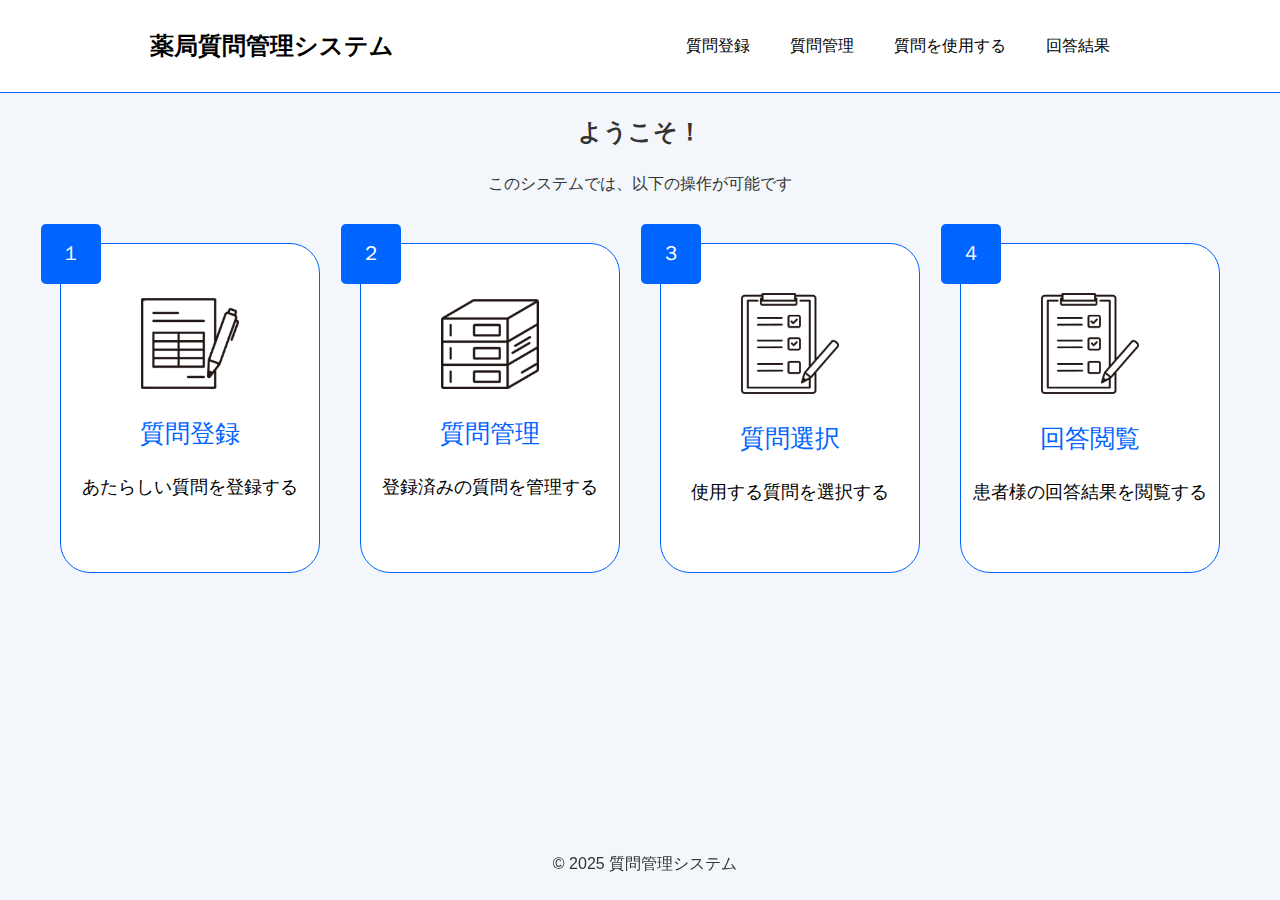
<file: views/index.html>
<!DOCTYPE html>
<html lang="ja">

<head>
    <meta charset="UTF-8">
    <title>薬局質問管理システム</title>
    <link rel="stylesheet" href="../css/style.css">
</head>

<body>
    <div id="header"></div>

    <main>
        <div class="top-title">
            <h2>ようこそ！</h2>
            <p>このシステムでは、以下の操作が可能です</p>
        </div>

        <div class="menu-btn-container">
            <button class="menu-btn" onclick="location.href='question-regist.html'">
                <div class="item">
                    <label>１</label>
                </div>
                <img src="../images/regist.png" class="img" />
                <p class="btn-title">質問登録</p>
                <p class="btn-sub-title">あたらしい質問を登録する</p>
            </button>

            <button class="menu-btn" onclick="location.href='question-management.html'">
                <div class="item">
                    <label>２</label>
                </div>
                <img src="../images/management.png" class="img" />
                <p class="btn-title">質問管理</p>
                <p class="btn-sub-title">登録済みの質問を管理する</p>
            </button>

            <button class="menu-btn" onclick="location.href='question-set.html'">
                <div class="item">
                    <label>３</label>
                </div>
                <img src="../images/set.png" class="img" />
                <p class="btn-title">質問選択</p>
                <p class="btn-sub-title">使用する質問を選択する</p>
            </button>

            <button class="menu-btn" onclick="location.href='answers.html'">
                <div class="item">
                    <label>４</label>
                </div>
                <img src="../images/set.png" class="img" />
                <p class="btn-title">回答閲覧</p>
                <p class="btn-sub-title">患者様の回答結果を閲覧する</p>
            </button>
        </div>
    </main>

    <div id="footer"></div>

    <script>
        fetch("header.html")
            .then((response) => response.text())
            .then((data) => document.querySelector("#header").innerHTML = data);
        fetch("footer.html")
            .then((response) => response.text())
            .then((data) => document.querySelector("#footer").innerHTML = data);
    </script>
</body>

</html>
</file>
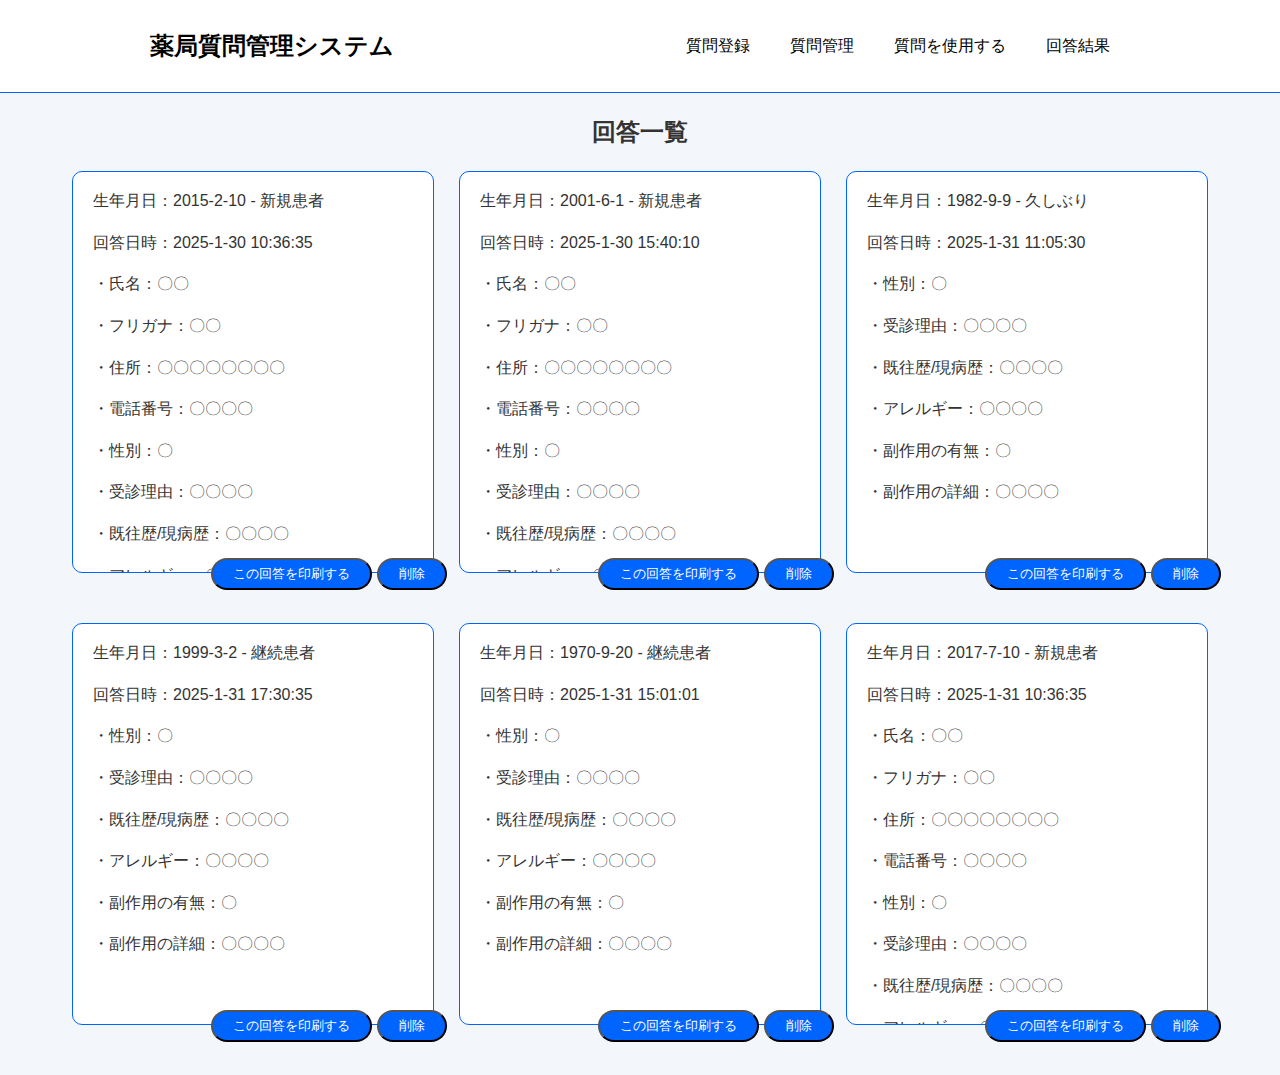
<file: views/answers.html>
<!DOCTYPE html>
<html lang="ja">

<head>
    <meta charset="UTF-8">
    <title>薬局質問管理システム</title>
    <link rel="stylesheet" href="../css/style.css">
</head>

<body>
    <div id="header"></div>

    <main>
        <div class="top-title">
            <h2>回答一覧</h2>
        </div>

        <div class="answers-container">
            <div class="result">
                <div class="text">
                    <p>生年月日：2015-2-10 - 新規患者</p>
                    <p>回答日時：2025-1-30 10:36:35</p>
                    <p>・氏名：〇〇</p>
                    <p>・フリガナ：〇〇</p>
                    <p>・住所：〇〇〇〇〇〇〇〇</p>
                    <p>・電話番号：〇〇〇〇</p>
                    <p>・性別：〇</p>
                    <p>・受診理由：〇〇〇〇</p>
                    <p>・既往歴/現病歴：〇〇〇〇</p>
                    <p>・アレルギー：〇〇〇〇</p>
                    <p>・副作用の有無：〇</p>
                    <p>・副作用の詳細：〇〇〇〇</p>
                </div>
                <div class="operation-btn-container">
                    <button class="operation-btn">この回答を印刷する</button>
                    <button class="operation-btn">削除</button>
                </div>
            </div>
            <div class="result">
                <div class="text">
                    <p>生年月日：2001-6-1 - 新規患者</p>
                    <p>回答日時：2025-1-30 15:40:10</p>
                    <p>・氏名：〇〇</p>
                    <p>・フリガナ：〇〇</p>
                    <p>・住所：〇〇〇〇〇〇〇〇</p>
                    <p>・電話番号：〇〇〇〇</p>
                    <p>・性別：〇</p>
                    <p>・受診理由：〇〇〇〇</p>
                    <p>・既往歴/現病歴：〇〇〇〇</p>
                    <p>・アレルギー：〇〇〇〇</p>
                </div>
                <div class="operation-btn-container">
                    <button class="operation-btn">この回答を印刷する</button>
                    <button class="operation-btn">削除</button>
                </div>
            </div>
            <div class="result">
                <div class="text">
                    <p>生年月日：1982-9-9 - 久しぶり</p>
                    <p>回答日時：2025-1-31 11:05:30</p>
                    <p>・性別：〇</p>
                    <p>・受診理由：〇〇〇〇</p>
                    <p>・既往歴/現病歴：〇〇〇〇</p>
                    <p>・アレルギー：〇〇〇〇</p>
                    <p>・副作用の有無：〇</p>
                    <p>・副作用の詳細：〇〇〇〇</p>
                </div>
                <div class="operation-btn-container">
                    <button class="operation-btn">この回答を印刷する</button>
                    <button class="operation-btn">削除</button>
                </div>
            </div>
        </div>

        <div class="answers-container">
            <div class="result">
                <div class="text">
                    <p>生年月日：1999-3-2 - 継続患者</p>
                    <p>回答日時：2025-1-31 17:30:35</p>
                    <p>・性別：〇</p>
                    <p>・受診理由：〇〇〇〇</p>
                    <p>・既往歴/現病歴：〇〇〇〇</p>
                    <p>・アレルギー：〇〇〇〇</p>
                    <p>・副作用の有無：〇</p>
                    <p>・副作用の詳細：〇〇〇〇</p>
                </div>
                <div class="operation-btn-container">
                    <button class="operation-btn">この回答を印刷する</button>
                    <button class="operation-btn">削除</button>
                </div>
            </div>
            <div class="result">
                <div class="text">
                    <p>生年月日：1970-9-20 - 継続患者</p>
                    <p>回答日時：2025-1-31 15:01:01</p>
                    <p>・性別：〇</p>
                    <p>・受診理由：〇〇〇〇</p>
                    <p>・既往歴/現病歴：〇〇〇〇</p>
                    <p>・アレルギー：〇〇〇〇</p>
                    <p>・副作用の有無：〇</p>
                    <p>・副作用の詳細：〇〇〇〇</p>
                </div>
                <div class="operation-btn-container">
                    <button class="operation-btn">この回答を印刷する</button>
                    <button class="operation-btn">削除</button>
                </div>
            </div>
            <div class="result">
                <div class="text">
                    <p>生年月日：2017-7-10 - 新規患者</p>
                    <p>回答日時：2025-1-31 10:36:35</p>
                    <p>・氏名：〇〇</p>
                    <p>・フリガナ：〇〇</p>
                    <p>・住所：〇〇〇〇〇〇〇〇</p>
                    <p>・電話番号：〇〇〇〇</p>
                    <p>・性別：〇</p>
                    <p>・受診理由：〇〇〇〇</p>
                    <p>・既往歴/現病歴：〇〇〇〇</p>
                    <p>・アレルギー：〇〇〇〇</p>
                </div>
                <div class="operation-btn-container">
                    <button class="operation-btn">この回答を印刷する</button>
                    <button class="operation-btn">削除</button>
                </div>
            </div>
        </div>

    </main>

    <!-- <div id="footer"></div> -->

    <script>
        fetch("header.html")
            .then((response) => response.text())
            .then((data) => document.querySelector("#header").innerHTML = data);
        // fetch("footer.html")
        //     .then((response) => response.text())
        //     .then((data) => document.querySelector("#footer").innerHTML = data);
    </script>
</body>

</html>
</file>
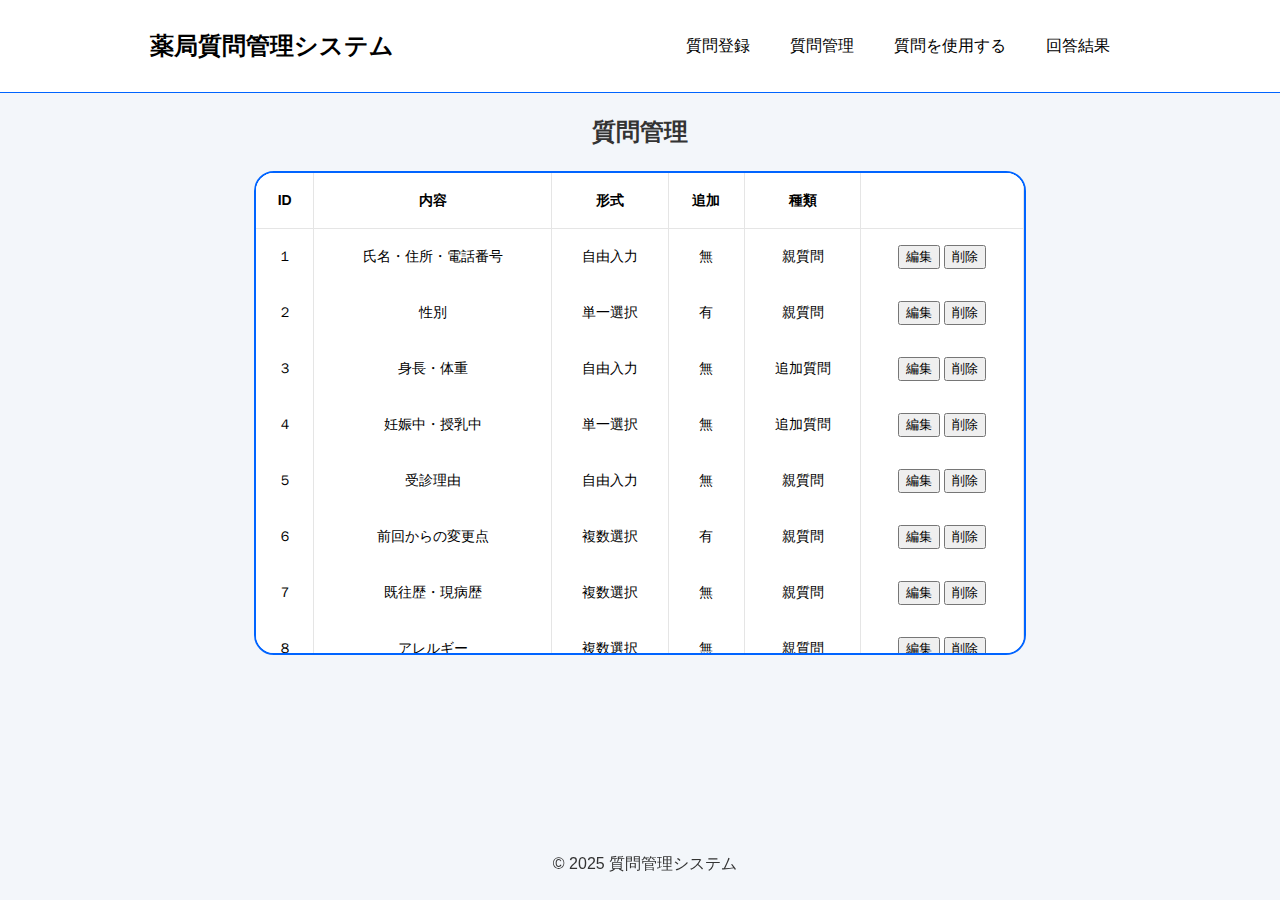
<file: views/question-management.html>
<!DOCTYPE html>
<html lang="ja">

<head>
    <meta charset="UTF-8">
    <title>薬局質問管理システム</title>
    <link rel="stylesheet" href="../css/style.css">
</head>

<body>
    <div id="header"></div>

    <main>
        <div class="top-title">
            <h2>質問管理</h2>
        </div>

        <div class="question-list-container">
            <table>
                <tr>
                    <th class="sticky">ID</th>
                    <th class="sticky">内容</th>
                    <th class="sticky">形式</th>
                    <th class="sticky">追加</th>
                    <th class="sticky">種類</th>
                    <th class="sticky"></th>
                </tr>
                <tr>
                    <td>１</td>
                    <td>氏名・住所・電話番号</td>
                    <td>自由入力</td>
                    <td>無</td>
                    <td>親質問</td>
                    <td>
                        <button>編集</button>
                        <button>削除</button>
                    </td>
                </tr>
                <tr>
                    <td>２</td>
                    <td>性別</td>
                    <td>単一選択</td>
                    <td>有</td>
                    <td>親質問</td>
                    <td>
                        <button>編集</button>
                        <button>削除</button>
                    </td>
                </tr>
                <tr>
                    <td>３</td>
                    <td>身長・体重</td>
                    <td>自由入力</td>
                    <td>無</td>
                    <td>追加質問</td>
                    <td>
                        <button>編集</button>
                        <button>削除</button>
                    </td>
                </tr>
                <tr>
                    <td>４</td>
                    <td>妊娠中・授乳中</td>
                    <td>単一選択</td>
                    <td>無</td>
                    <td>追加質問</td>
                    <td>
                        <button>編集</button>
                        <button>削除</button>
                    </td>
                </tr>
                <tr>
                    <td>５</td>
                    <td>受診理由</td>
                    <td>自由入力</td>
                    <td>無</td>
                    <td>親質問</td>
                    <td>
                        <button>編集</button>
                        <button>削除</button>
                    </td>
                </tr>
                <tr>
                    <td>６</td>
                    <td>前回からの変更点</td>
                    <td>複数選択</td>
                    <td>有</td>
                    <td>親質問</td>
                    <td>
                        <button>編集</button>
                        <button>削除</button>
                    </td>
                </tr>
                <tr>
                    <td>７</td>
                    <td>既往歴・現病歴</td>
                    <td>複数選択</td>
                    <td>無</td>
                    <td>親質問</td>
                    <td>
                        <button>編集</button>
                        <button>削除</button>
                    </td>
                </tr>
                <tr>
                    <td>８</td>
                    <td>アレルギー</td>
                    <td>複数選択</td>
                    <td>無</td>
                    <td>親質問</td>
                    <td>
                        <button>編集</button>
                        <button>削除</button>
                    </td>
                </tr>
                <tr>
                    <td>９</td>
                    <td>副作用</td>
                    <td>単一選択</td>
                    <td>有</td>
                    <td>親質問</td>
                    <td>
                        <button>編集</button>
                        <button>削除</button>
                    </td>
                </tr>
                <tr>
                    <td>10</td>
                    <td>副作用詳細</td>
                    <td>自由入力</td>
                    <td>無</td>
                    <td>追加質問</td>
                    <td>
                        <button>編集</button>
                        <button>削除</button>
                    </td>
                </tr>
                <tr>
                    <td>11</td>
                    <td>服用薬・サプリメント</td>
                    <td>自由入力</td>
                    <td>無</td>
                    <td>親質問</td>
                    <td>
                        <button>編集</button>
                        <button>削除</button>
                    </td>
                </tr>
                <tr>
                    <td>12</td>
                    <td>生活習慣</td>
                    <td>単一選択</td>
                    <td>無</td>
                    <td>親質問</td>
                    <td>
                        <button>編集</button>
                        <button>削除</button>
                    </td>
                </tr>
            </table>
        </div>
    </main>

    <div id="footer"></div>

    <script>
        fetch("header.html")
            .then((response) => response.text())
            .then((data) => document.querySelector("#header").innerHTML = data);
        fetch("footer.html")
            .then((response) => response.text())
            .then((data) => document.querySelector("#footer").innerHTML = data);
    </script>
</body>

</html>
</file>
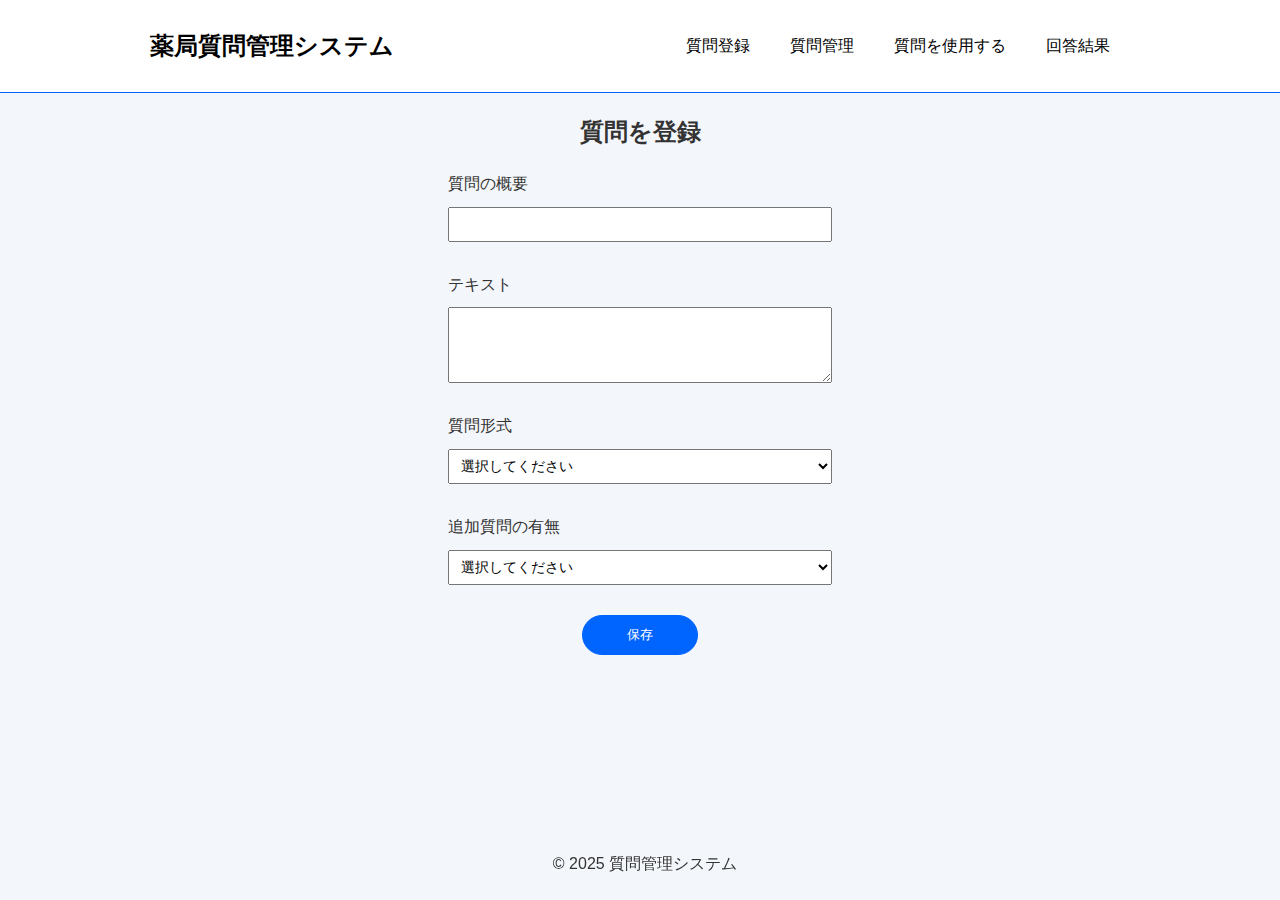
<file: views/question-regist.html>
<!DOCTYPE html>
<html lang="ja">

<head>
    <meta charset="UTF-8">
    <title>薬局質問管理システム</title>
    <link rel="stylesheet" href="../css/style.css">
</head>

<body>
    <div id="header"></div>

    <main>
        <div class="top-title">
            <h2>質問を登録</h2>
        </div>

        <div class="regist-item-container">
            <div class="regist-item">
                <label for="description">質問の概要</label>
                <input id="description" required>
            </div>
            <div class="regist-item">
                <label for="text">テキスト</label>
                <textarea id="text" required></textarea>
            </div>
            <div class="regist-item">
                <label for="format">質問形式</label>
                <select>
                    <option>選択してください</option>
                    <option>自由入力</option>
                    <option>単一選択</option>
                    <option>複数選択</option>
                </select>
            </div>
            <div class="regist-item">
                <label for="add-question">追加質問の有無</label>
                <select>
                    <option>選択してください</option>
                    <option>あり</option>
                    <option>なし</option>
                </select>
            </div>

            <div class="save-btn-item">
                <button class="save-btn">保存</button>
            </div>

        </div>
    </main>

    <div id="footer"></div>

    <script>
        fetch("header.html")
            .then((response) => response.text())
            .then((data) => document.querySelector("#header").innerHTML = data);
        fetch("footer.html")
            .then((response) => response.text())
            .then((data) => document.querySelector("#footer").innerHTML = data);
    </script>
</body>

</html>
</file>
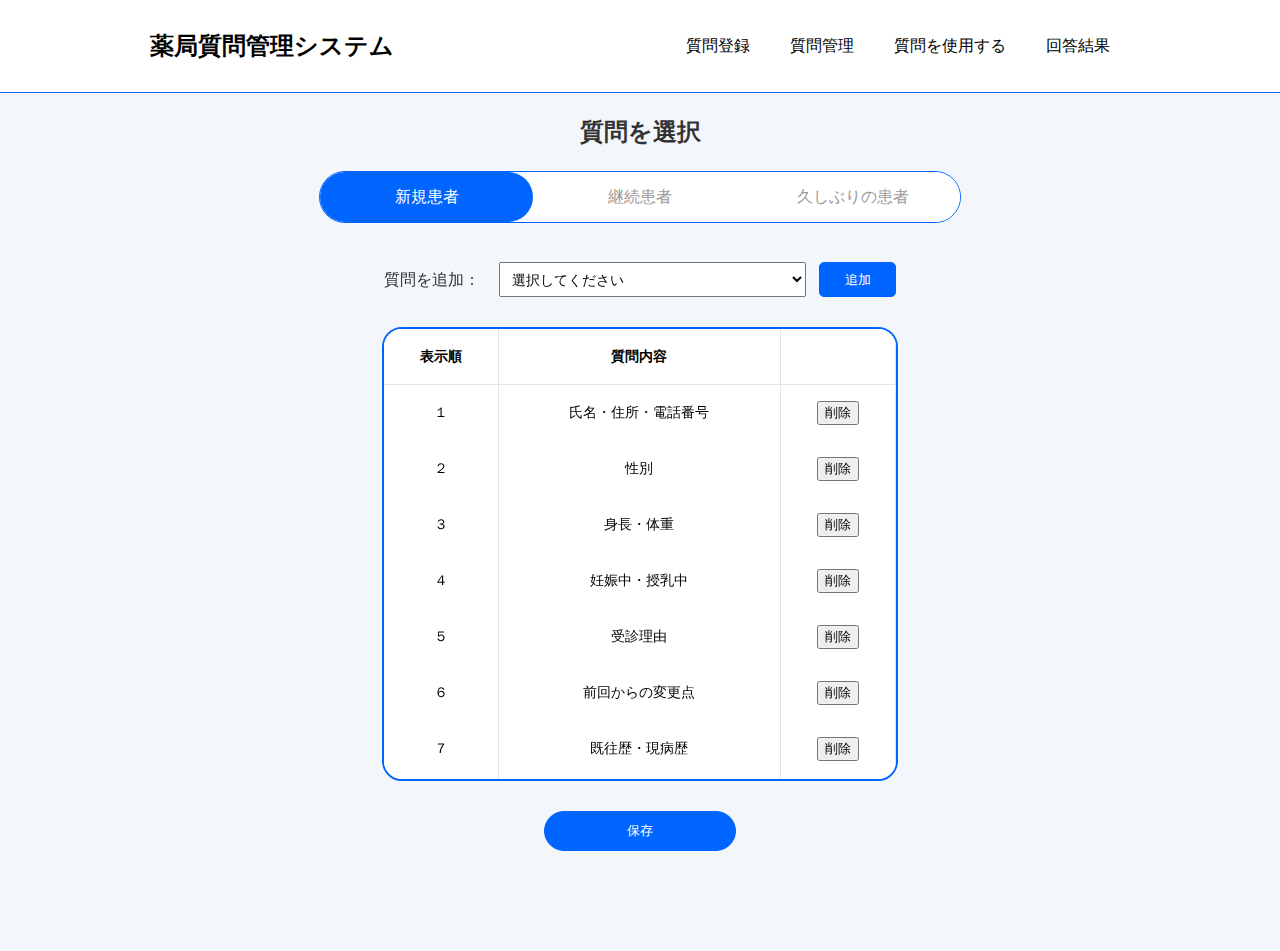
<file: views/question-set.html>
<!DOCTYPE html>
<html lang="ja">

<head>
    <meta charset="UTF-8">
    <title>薬局質問管理システム</title>
    <link rel="stylesheet" href="../css/style.css">
</head>

<body>
    <div id="header"></div>

    <main>
        <div class="top-title">
            <h2>質問を選択</h2>
        </div>

        <div class="tab-switch">

            <label><input type="radio" name="TAB" checked>新規患者</label>
            <div id="tab-conten-1" class="tab-content">
                <div class="add-question-container">
                    <label class="add-label">質問を追加：</label>
                    <select class="add-select">
                        <option>選択してください</option>
                    </select>
                    <button class="add-btn">追加</button>
                </div>

                <div class="question-set-container">
                    <table>
                        <tr>
                            <th class="sticky">表示順</th>
                            <th class="sticky">質問内容</th>
                            <th class="sticky"></th>
                        </tr>
                        <tr>
                            <td>１</td>
                            <td>氏名・住所・電話番号</td>
                            <td>
                                <button>削除</button>
                            </td>
                        </tr>
                        <tr>
                            <td>２</td>
                            <td>性別</td>
                            <td>
                                <button>削除</button>
                            </td>
                        </tr>
                        <tr>
                            <td>３</td>
                            <td>身長・体重</td>
                            <td>
                                <button>削除</button>
                            </td>
                        </tr>
                        <tr>
                            <td>４</td>
                            <td>妊娠中・授乳中</td>
                            <td>
                                <button>削除</button>
                            </td>
                        </tr>
                        <tr>
                            <td>５</td>
                            <td>受診理由</td>
                            <td>
                                <button>削除</button>
                            </td>
                        </tr>
                        <tr>
                            <td>６</td>
                            <td>前回からの変更点</td>
                            <td>
                                <button>削除</button>
                            </td>
                        </tr>
                        <tr>
                            <td>７</td>
                            <td>既往歴・現病歴</td>
                            <td>
                                <button>削除</button>
                            </td>
                        </tr>
                        <tr>
                            <td>８</td>
                            <td>アレルギー</td>
                            <td>
                                <button>削除</button>
                            </td>
                        </tr>
                        <tr>
                            <td>９</td>
                            <td>副作用</td>
                            <td>
                                <button>削除</button>
                            </td>
                        </tr>
                        <tr>
                            <td>１０</td>
                            <td>副作用詳細</td>
                            <td>
                                <button>削除</button>
                            </td>
                        </tr>
                        <tr>
                            <td>１１</td>
                            <td>服用薬・サプリメント</td>
                            <td>
                                <button>削除</button>
                            </td>
                        </tr>
                        <tr>
                            <td>１２</td>
                            <td>生活習慣</td>
                            <td>
                                <button>削除</button>
                            </td>
                        </tr>
                    </table>
                </div>

                <div class="save-btn-item">
                    <button class="save-btn">保存</button>
                </div>

            </div>

            <label><input type="radio" name="TAB">継続患者</label>
            <div id="tab-conten-2" class="tab-content">
                <div class="add-question-container">
                    <label class="add-label">質問を追加：</label>
                    <select class="add-select">
                        <option>選択してください</option>
                    </select>
                    <button class="add-btn">追加</button>
                </div>

                <div class="question-set-container">
                    <table>
                        <tr>
                            <th class="sticky">表示順</th>
                            <th class="sticky">質問内容</th>
                            <th class="sticky"></th>
                        </tr>
                        <tr>
                            <td>１</td>
                            <td>性別</td>
                            <td>
                                <button>削除</button>
                            </td>
                        </tr>
                        <tr>
                            <td>２</td>
                            <td>妊娠中・授乳中</td>
                            <td>
                                <button>削除</button>
                            </td>
                        </tr>
                        <tr>
                            <td>３</td>
                            <td>受診理由</td>
                            <td>
                                <button>削除</button>
                            </td>
                        </tr>
                        <tr>
                            <td>４</td>
                            <td>前回からの変更点</td>
                            <td>
                                <button>削除</button>
                            </td>
                        </tr>
                        <tr>
                            <td>５</td>
                            <td>既往歴・現病歴</td>
                            <td>
                                <button>削除</button>
                            </td>
                        </tr>
                        <tr>
                            <td>６</td>
                            <td>アレルギー</td>
                            <td>
                                <button>削除</button>
                            </td>
                        </tr>
                        <tr>
                            <td>７</td>
                            <td>副作用</td>
                            <td>
                                <button>削除</button>
                            </td>
                        </tr>
                        <tr>
                            <td>８</td>
                            <td>副作用詳細</td>
                            <td>
                                <button>削除</button>
                            </td>
                        </tr>
                        <tr>
                            <td>９</td>
                            <td>服用薬・サプリメント</td>
                            <td>
                                <button>削除</button>
                            </td>
                        </tr>
                        <tr>
                            <td>１０</td>
                            <td>生活習慣</td>
                            <td>
                                <button>削除</button>
                            </td>
                        </tr>
                    </table>
                </div>
            </div>

            <label><input type="radio" name="TAB">久しぶりの患者</label>
            <div id="tab-conten-3" class="tab-content">
                <div class="add-question-container">
                    <label class="add-label">質問を追加：</label>
                    <select class="add-select">
                        <option>選択してください</option>
                    </select>
                    <button class="add-btn">追加</button>
                </div>

                <div class="question-set-container">
                    <table>
                        <tr>
                            <th class="sticky">表示順</th>
                            <th class="sticky">質問内容</th>
                            <th class="sticky"></th>
                        </tr>
                        <tr>
                            <td>１</td>
                            <td>性別</td>
                            <td>
                                <button>削除</button>
                            </td>
                        </tr>
                        <tr>
                            <td>２</td>
                            <td>妊娠中・授乳中</td>
                            <td>
                                <button>削除</button>
                            </td>
                        </tr>
                        <tr>
                            <td>３</td>
                            <td>受診理由</td>
                            <td>
                                <button>削除</button>
                            </td>
                        </tr>
                        <tr>
                            <td>４</td>
                            <td>前回からの変更点</td>
                            <td>
                                <button>削除</button>
                            </td>
                        </tr>
                        <tr>
                            <td>５</td>
                            <td>既往歴・現病歴</td>
                            <td>
                                <button>削除</button>
                            </td>
                        </tr>
                        <tr>
                            <td>６</td>
                            <td>アレルギー</td>
                            <td>
                                <button>削除</button>
                            </td>
                        </tr>
                        <tr>
                            <td>７</td>
                            <td>副作用</td>
                            <td>
                                <button>削除</button>
                            </td>
                        </tr>
                        <tr>
                            <td>８</td>
                            <td>副作用詳細</td>
                            <td>
                                <button>削除</button>
                            </td>
                        </tr>
                        <tr>
                            <td>９</td>
                            <td>服用薬・サプリメント</td>
                            <td>
                                <button>削除</button>
                            </td>
                        </tr>
                        <tr>
                            <td>１０</td>
                            <td>生活習慣</td>
                            <td>
                                <button>削除</button>
                            </td>
                        </tr>
                    </table>
                </div>
            </div>

        </div>
    </main>

    <!-- <div id="footer"></div> -->

    <script>
        fetch("header.html")
            .then((response) => response.text())
            .then((data) => document.querySelector("#header").innerHTML = data);
        // fetch("footer.html")
        //     .then((response) => response.text())
        //     .then((data) => document.querySelector("#footer").innerHTML = data);
    </script>
</body>

</html>
</file>
<file: css/style.css>
/* ボディー共通 */
body {
    font-family: "游ゴシック体", YuGothic, "游ゴシック", "Yu Gothic", sans-serif;
    line-height: 1.6;
    margin: 0;
    padding: 0;
    background-color: #F3F6FA;
    color: #333;
}

/* ヘッダー共通 */
header {
    background: white;
    color: black;
    padding: 1rem 0;
    border-bottom: 1px solid #0064FF;
}

.header {
    display: flex;
    height: 60px;
    align-items: center;
    padding: 0 150px;
}

.header a {
    color: black;
    text-decoration: none;
}

.header nav {
    margin-left: auto;
}

.header ul {
    display: flex;
    list-style: none;
}

.header ul li {
    margin-left: 20px;
    margin-right: 20px;
}

/* フッダー共通 */
footer {
    position: fixed;
    bottom: 0;
    left: 0;
    width: 100%;
    height: 60px;
    padding: 5px;
    text-align: center;
}


/*----- ホーム画面 -----*/
.top-title {
    text-align: center;
}

.menu-btn-container {
    display: flex;
    justify-content: center;
    gap: 40px;
}

.item {
    width: 60px;
    height: 60px;
    position: absolute;
    top: -20px;
    left: -20px;
    display: flex;
    justify-content: center;
    align-items: center;
    font-size: 20px;
    border-radius: 5px;
    background-color: #0064FF;
    color: white;
}

.menu-btn {
    position: relative;
    width: 260px;
    height: 330px;
    margin-top: 30px;
    background-color: white;
    border: 1px solid #0064FF;
    border-radius: 30px;
    font-family: "游ゴシック体", YuGothic, "游ゴシック", "Yu Gothic", sans-serif;
}

.img {
    width: 40%;
}

.btn-title {
    font-size: 25px;
    color: #0064FF;
}

.btn-sub-title {
    font-size: 18px;
}


/*----- 質問登録画面 -----*/
.regist-item-container {
    width: 30%;
    margin: 0 auto;
}

.regist-item {
    display: flex;
    flex-flow: column;
    gap: 10px;
    margin-bottom: 30px;
}

input,
select {
    height: 35px;
    padding: 0 8px;
    font-size: 14px;
    box-sizing: border-box;
}

textarea {
    height: 70px;
}

.save-btn-item {
    text-align: center;
    margin-bottom: 100px;
}

.save-btn {
    width: 30%;
    height: 40px;
    background-color: #0064FF;
    border: 1px solid #0064FF;
    border-radius: 20px;
    color: white;
}

/*----- 質問管理画面 -----*/
.question-list-container {
    margin: 0 auto;
    overflow-y: auto;
    height: 480px;
    width: 60%;
    -webkit-overflow-scrolling: touch;
    background-color: white;
    border: 2px solid #0064FF;
    border-radius: 20px;
}

table {
    border-collapse: separate;
    border-spacing: 0;
    width: 100%;
}

th,
td {
    padding: 16px 12px;
    font-size: 14px;
    text-align: center;
    white-space: nowrap;
    color: black;
    background-color: white;
    border-right: 1px solid #E5E5E5;
}

th {
    border-bottom: 1px solid #E5E5E5;
}

/* 固定ヘッダー*/
.sticky {
    position: sticky;
    top: 0;
    z-index: 2;
    background-color: white;
}

.sticky::before {
    content: "";
    position: absolute;
    top: 0;
    left: 0;
    width: 100%;
    height: 100%;
    background: white;
    z-index: -1;
    border-bottom: 1px solid #E5E5E5;
}


/*----- 質問選択画面 -----*/
/* タブ全体を囲むコンテナの設定 */
.tab-switch {
    display: flex;
    flex-wrap: wrap;
    margin: auto;
    width: 50%;
    height: 50px;
    border: 1px solid #0064FF;
    border-radius: 30px;
    background-color: white;
}

/* 各タブボタンの設定 */
.tab-switch>label {
    flex: 1;
    /* タブが均等に幅をとるが、幅を超えると折り返す */
    order: -1;
    /* 上部に表示する */
    position: relative;
    /* 絶対位置指定用の基準 */
    background-color: white;
    /* 背景色 */
    color: #999;
    /* 文字色 */
    text-align: center;
    /* 文字を中央揃え */
    cursor: pointer;
    /* ポインターを指アイコンに変更 */
    line-height: 50px;
    border-radius: 30px;
    transition: .3s all;
    /*変化を滑らかに*/
}

/* タブボタンのホバーおよび選択状態のスタイル */
.tab-switch>label:hover,
.tab-switch label:has(:checked) {
    border-radius: 30px;
    background-color: #0064FF;
    /* ホバー/選択時の背景色 */
    color: #fff;
    /* ホバー/選択時の文字色 */
}

/* ラジオボタン自体は非表示 */
.tab-switch input {
    display: none;
    /* 見た目に表示されないようにする */
}

/* タブコンテンツのスタイル */
.tab-switch>div {
    display: none;
    /* 初期状態では非表示 */
    width: 100%;
}

/* 選択されたタブのコンテンツを表示 */
.tab-switch label:has(:checked)+div {
    display: block;
    /* 選択されたタブに対応するコンテンツを表示 */
}

.add-question-container {
    display: flex;
    justify-content: space-between;
    width: 80%;
    margin: auto;
    margin-top: 40px;
    margin-bottom: 30px;
}

.add-label {
    display: flex;
    align-items: center;
    width: 20%;
}

.add-select {
    width: 60%;
}

.add-btn {
    width: 15%;
    background-color: #0064FF;
    color: white;
    border: 1px solid #0064FF;
    border-radius: 5px;
}

.question-set-container {
    margin: 0 auto;
    margin-bottom: 30px;
    overflow-y: auto;
    height: 450px;
    width: 80%;
    -webkit-overflow-scrolling: touch;
    background-color: white;
    border: 2px solid #0064FF;
    border-radius: 20px;
}

/*----- 回答結果閲覧画面 -----*/
.answers-container {
    display: flex;
    justify-content: center;
    gap: 25px;
    margin-bottom: 50px;
}

.result {
    position: relative;
    width: 25%;
    height: 400px;
    padding-left: 20px;
    padding-right: 20px;
    background-color: white;
    border: 1px solid #0064FF;
    border-radius: 10px;
    font-family: "游ゴシック体", YuGothic, "游ゴシック", "Yu Gothic", sans-serif;
}

.text {
    width: 100%;
    height: 400px;
    overflow-y: auto;
}

.operation-btn-container {
    position: absolute;
    width: 70%;
    bottom: -18px;
    right: -30px;
}

.operation-btn {
    background-color: #0064FF;
    color: white;
    padding: 5px 8%;
    border-radius: 20px;
}
</file>
